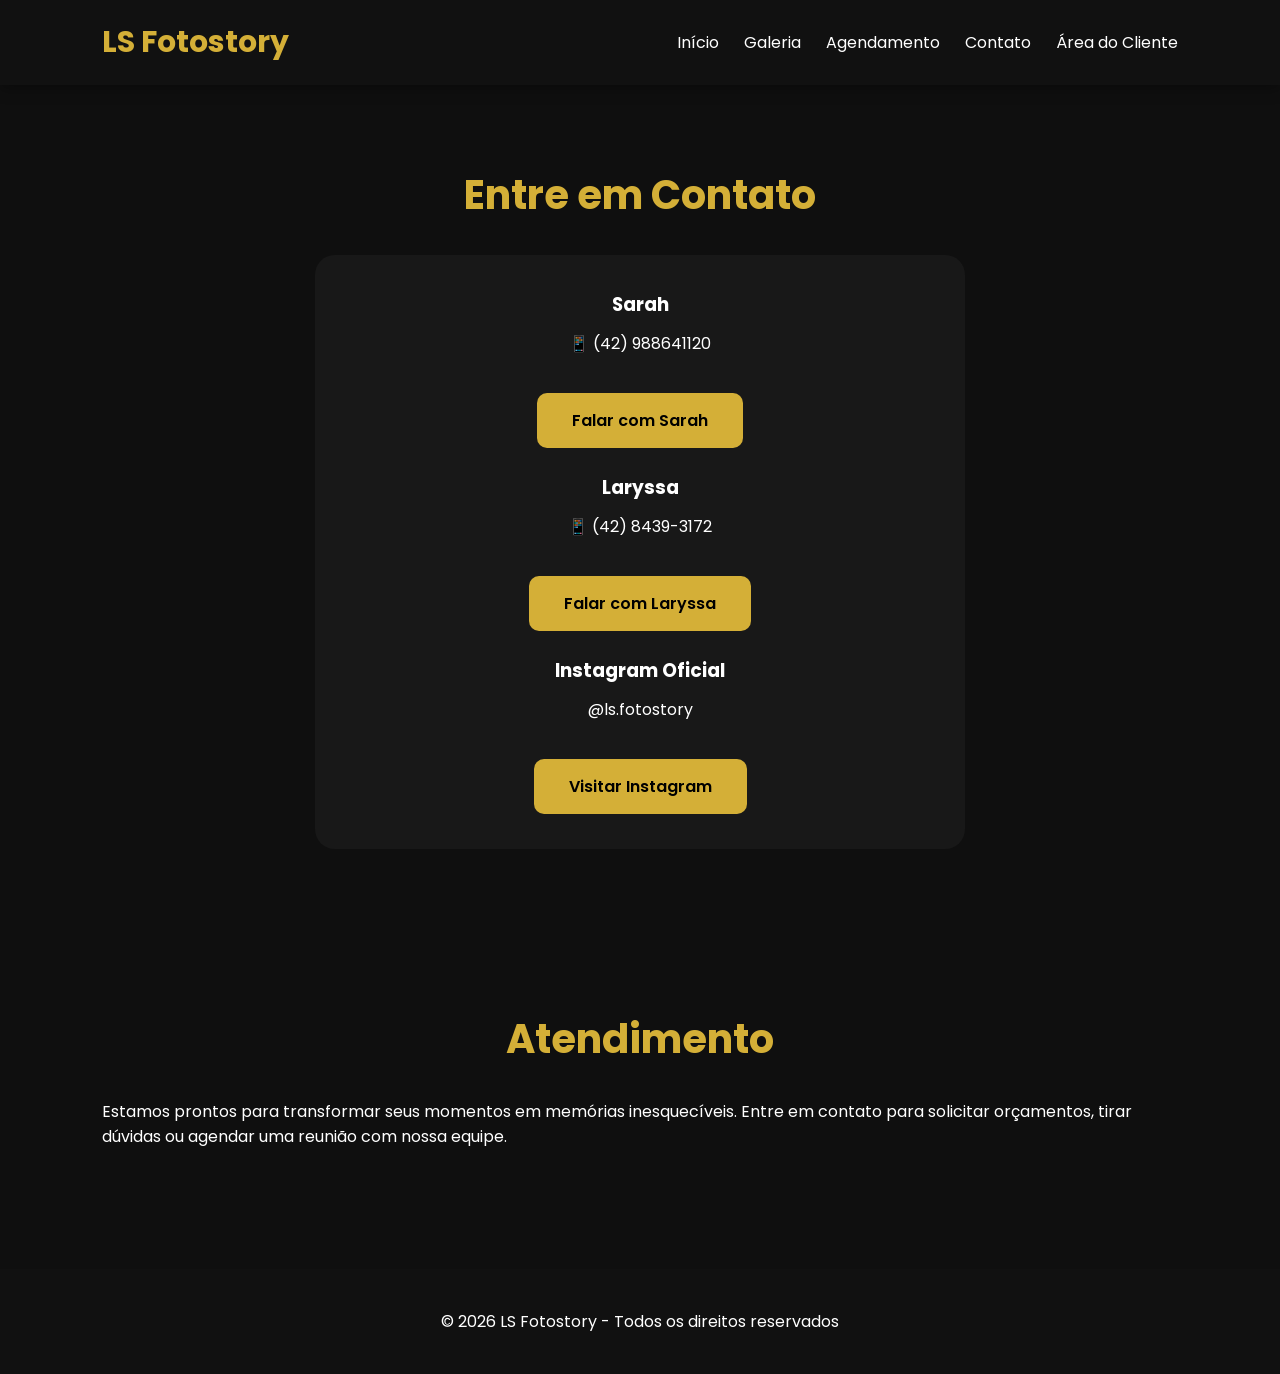
<file: contato.html>
<!DOCTYPE html>
<html lang="pt-BR">

<head>

<meta charset="UTF-8">
<meta name="viewport" content="width=device-width, initial-scale=1.0">

<title>Contato | LS Fotostory</title>

<link rel="stylesheet" href="css/style.css">

<link href="https://fonts.googleapis.com/css2?family=Poppins:wght@300;400;500;600;700&display=swap" rel="stylesheet">

</head>

<body>

<header>

<div class="logo">
LS Fotostory
</div>

<nav>
<a href="inicio.html">Início</a>
<a href="galeria.html">Galeria</a>
<a href="agendamento.html">Agendamento</a>
<a href="contato.html">Contato</a>
<a href="dashboard.html">Área do Cliente</a>
</nav>

</header>

<section class="contato">

<h2>Entre em Contato</h2>

<div class="card-contato">

<h3>Sarah</h3>

<p>📱 (42) 988641120</p>

<a class="btn"
href="https://wa.me/554284393172"
target="_blank">
Falar com Sarah
</a>

<br><br>

<h3>Laryssa</h3>

<p>📱 (42) 8439-3172</p>

<a class="btn"
href="https://wa.me/5542988641120"
target="_blank">
Falar com Laryssa
</a>

<br><br>

<h3>Instagram Oficial</h3>

<p>@ls.fotostory</p>

<a class="btn"
href="https://instagram.com/ls.fotostory"
target="_blank">
Visitar Instagram
</a>

</div>

</section>

<section class="sobre">

<h2>Atendimento</h2>

<p>
Estamos prontos para transformar seus momentos em memórias inesquecíveis.
Entre em contato para solicitar orçamentos, tirar dúvidas ou agendar uma reunião com nossa equipe.
</p>

</section>

<footer>

<p>
© 2026 LS Fotostory - Todos os direitos reservados
</p>

</footer>

</body>

</html>
</file>
<file: css/style.css>
/* ===================================
   RESET
=================================== */

*{
    margin:0;
    padding:0;
    box-sizing:border-box;
    font-family:'Poppins',sans-serif;
}

html{
    scroll-behavior:smooth;
}

body{
    background:#0f0f0f;
    color:#fff;
}

/* ===================================
   LOGIN
=================================== */

.login-page{
    min-height:100vh;
    display:flex;
    justify-content:center;
    align-items:center;
    position:relative;

    background:
    linear-gradient(
    rgba(0,0,0,.75),
    rgba(0,0,0,.85)
    ),

    url("https://images.unsplash.com/photo-1516035069371-29a1b244cc32?auto=format&fit=crop&w=1920&q=80");

    background-size:cover;
    background-position:center;
}

.overlay{
    position:absolute;
    width:100%;
    height:100%;
}

.login-container{

    position:relative;
    z-index:10;

    width:420px;

    background:rgba(255,255,255,.08);

    border:1px solid rgba(255,255,255,.1);

    backdrop-filter:blur(18px);

    border-radius:25px;

    padding:40px;

    box-shadow:
    0 10px 40px rgba(0,0,0,.4);

}

.logo-area{
    text-align:center;
    margin-bottom:30px;
}

.logo-area h1{
    font-size:42px;
    color:#D4AF37;
    margin-bottom:8px;
}

.logo-area p{
    color:#ddd;
    font-size:15px;
}

.login-container input{

    width:100%;

    padding:15px;

    margin-bottom:15px;

    border:none;

    outline:none;

    border-radius:10px;

    background:#fff;

    font-size:15px;

}

.btn-login{

    width:100%;

    padding:15px;

    border:none;

    border-radius:10px;

    background:#D4AF37;

    color:#000;

    font-size:16px;

    font-weight:600;

    cursor:pointer;

    transition:.3s;
}

.btn-login:hover{
    transform:translateY(-3px);
}

.google-btn{

    width:100%;

    margin-top:12px;

    padding:15px;

    border:none;

    border-radius:10px;

    background:#fff;

    color:#000;

    cursor:pointer;

    font-size:15px;

    font-weight:600;

    transition:.3s;
}

.google-btn:hover{
    transform:translateY(-3px);
}

.google-btn i{
    margin-right:10px;
}

.divider{

    text-align:center;

    margin:25px 0;

    color:#ddd;

}

.btn-cadastro{

    width:100%;

    padding:15px;

    border:none;

    border-radius:10px;

    background:#222;

    color:#fff;

    cursor:pointer;

    transition:.3s;
}

.btn-cadastro:hover{
    background:#333;
}

.links{
    margin-top:20px;
    text-align:center;
}

.links a{
    color:#D4AF37;
    text-decoration:none;
}

/* ===================================
   HEADER
=================================== */

header{

    width:100%;

    padding:20px 8%;

    background:#111;

    display:flex;

    justify-content:space-between;

    align-items:center;

    position:sticky;

    top:0;

    z-index:999;

    box-shadow:
    0 2px 15px rgba(0,0,0,.4);

}

.logo{

    font-size:30px;

    font-weight:700;

    color:#D4AF37;

}

nav{

    display:flex;

    gap:25px;

}

nav a{

    color:white;

    text-decoration:none;

    transition:.3s;

}

nav a:hover{

    color:#D4AF37;

}

/* ===================================
   HERO
=================================== */

.hero{

    min-height:90vh;

    display:flex;

    flex-direction:column;

    justify-content:center;

    align-items:center;

    text-align:center;

    padding:30px;

    background:
    linear-gradient(
    rgba(0,0,0,.6),
    rgba(0,0,0,.7)
    ),

    url("https://images.unsplash.com/photo-1492691527719-9d1e07e534b4?auto=format&fit=crop&w=1920&q=80");

    background-size:cover;

    background-position:center;

}

.hero h1{

    font-size:65px;

    margin-bottom:15px;

}

.hero p{

    max-width:700px;

    font-size:20px;

}

.btn{

    display:inline-block;

    margin-top:25px;

    padding:15px 35px;

    background:#D4AF37;

    color:black;

    text-decoration:none;

    border-radius:10px;

    font-weight:600;

}

/* ===================================
   SEÇÕES
=================================== */

.sobre,
.galeria,
.contato,
.formulario,
.dashboard{

    padding:80px 8%;

}

.sobre h2,
.galeria h2,
.contato h2,
.formulario h2,
.dashboard h2{

    text-align:center;

    color:#D4AF37;

    margin-bottom:30px;

    font-size:40px;

}

/* ===================================
   GRID
=================================== */

.grid{

    display:grid;

    grid-template-columns:
    repeat(auto-fit,minmax(300px,1fr));

    gap:25px;

}

.album{

    background:#181818;

    border-radius:20px;

    overflow:hidden;

    transition:.4s;

}

.album:hover{

    transform:translateY(-8px);

}

.album img{

    width:100%;

    height:260px;

    object-fit:cover;

}

.album h3{

    padding:20px;

}

/* ===================================
   FORMULÁRIOS
=================================== */

.formulario form{

    max-width:700px;

    margin:auto;

}

.formulario input,
.formulario select,
.formulario textarea{

    width:100%;

    padding:15px;

    margin-bottom:15px;

    border:none;

    border-radius:10px;

}

.formulario textarea{

    resize:none;

    height:180px;

}

.formulario button{

    width:100%;

    padding:15px;

    border:none;

    border-radius:10px;

    background:#D4AF37;

    color:black;

    font-weight:600;

    cursor:pointer;

}

/* ===================================
   CONTATO
=================================== */

.card-contato{

    max-width:650px;

    margin:auto;

    background:#181818;

    padding:35px;

    border-radius:20px;

    text-align:center;

}

.card-contato p{

    margin:12px 0;

}

/* ===================================
   WHATSAPP
=================================== */

.whatsapp{

    position:fixed;

    bottom:25px;

    right:25px;

    width:65px;

    height:65px;

    border-radius:50%;

    background:#25D366;

    display:flex;

    justify-content:center;

    align-items:center;

    color:white;

    font-size:30px;

    text-decoration:none;

    z-index:999;

    box-shadow:
    0 0 20px rgba(0,0,0,.3);

}

.whatsapp:hover{

    transform:scale(1.1);

}

/* ===================================
   FOOTER
=================================== */

footer{

    background:#111;

    text-align:center;

    padding:40px;

    margin-top:40px;

}

footer h3{

    color:#D4AF37;

    margin-bottom:10px;

}

/* ===================================
   RESPONSIVO
=================================== */

@media(max-width:768px){

    .login-container{
        width:92%;
    }

    .hero h1{
        font-size:42px;
    }

    .hero p{
        font-size:17px;
    }

    header{

        flex-direction:column;

        gap:15px;

    }

    nav{

        flex-wrap:wrap;

        justify-content:center;

    }

}

#listaAlbuns{
display:grid;
grid-template-columns:repeat(auto-fit,minmax(250px,1fr));
gap:20px;
}

#listaAlbuns img{
width:100%;
height:200px;
object-fit:cover;
border-radius:15px;
}
#listaAgendamentos{
display:grid;
grid-template-columns:repeat(auto-fit,minmax(300px,1fr));
gap:20px;
}

#listaAgendamentos .album{
padding:20px;
}

#listaAgendamentos button{
margin:5px;
padding:10px;
border:none;
border-radius:8px;
cursor:pointer;
}

#listaAgendamentos button:first-of-type{
background:#4CAF50;
color:white;
}

#listaAgendamentos button:last-of-type{
background:#e74c3c;
color:white;
}
</file>
